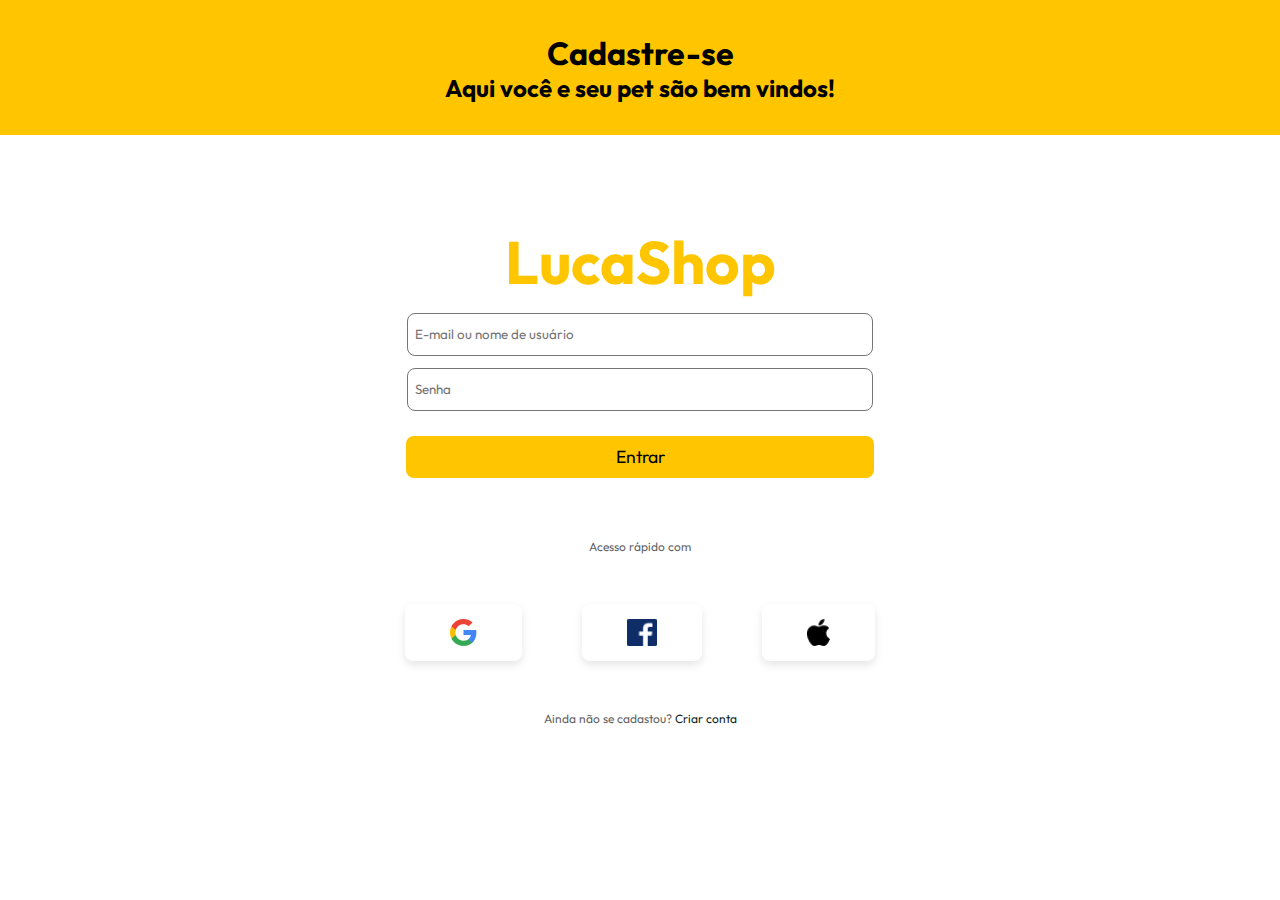
<file: index.html>
<!DOCTYPE html>
<html lang="en">
<head>
    <meta charset="UTF-8">
    <meta name="viewport" content="width=device-width, initial-scale=1.0">
    <link rel="preconnect" href="https://fonts.googleapis.com">
    <link rel="preconnect" href="https://fonts.gstatic.com" crossorigin>
    <link href="https://fonts.googleapis.com/css2?family=Outfit:wght@100;300;400;500;600;700&display=swap" rel="stylesheet">
<link rel="stylesheet" href="style.css">
    
    <title>Document</title>
</head>
<body>
    
    
            <header>
                <h1>Cadastre-se</h1>
                <h2>Aqui você e seu pet são bem vindos!</h2>
            </header>
        
        <div class="login">
            <h1>LucaShop</h1>
            <form action="">
                <div class="info">
                    <input type="email" placeholder="E-mail ou nome de usuário" class="button-info" required></input>
                    <input type="password" placeholder="Senha" class="button-info" required></input>
                    <button class="button-info" id="button-cad">Entrar</button>
                </div>
            </form>
        </div>
    <footer>
    <div class="line">
        <p id="or-sign">Acesso rápido com</p>
        
    </div>
    <div class="cards">
        <img class="card" src="google logo.png" alt="sign with google">
        <img class="card" src="Group.png" alt="sign with facebook">
        <img class="card" src="Vector.png" alt="sign with apple">
    </div>
    <div class="create">
        <p>
            Ainda não se cadastou? <a class="create-acc" href="cadastro.html">Criar conta</a></p>

    </footer>
    
</div>
</body>
</html>
</file>
<file: style.css>
*{
    margin: 0;
    padding: 0;
    font-family: 'Outfit', sans-serif;
}

header{
    color: rgba(0, 0, 0, 1);
    width: 100%;
    height: 15vh;
    background-color: #FFC600;
    display: flex;
    flex-direction: column;
    justify-content: center;
    align-items: center;
}
.login{
    line-height: 75.6px;
    text-align: center;
    margin: auto;
    margin-top: 10vh;
}
.login h1 {
    color: #FFC600;
    font-weight: bold;
    font-size: 60px;
}


.title{
    color: #FFC600;
    font-weight: 700;
    font-size: 5vh;
    line-height: 75.6px;
    text-align: center;
    margin-top: 10vh;
}

.info{
    display: flex;
    flex-direction: column;

}

.button-info{
    color: rgba(109, 106, 106, 1);
    margin: auto;
    width: 50vh;
    height: 3vh;
    margin-top: 12px;
    border-radius: 8px;
    padding: 7px;
    border-style: solid;
    border-width: 0.3mm
}

#button-cad{
    background-color: #FFC600;
    margin-top: 25px;
    color: black;
    font-size: 1.1em;
    width: 52vh;
    height: 42px;
    border-style: none;
}
#button-cad:hover {
    background-color: #FFC600;
    cursor: pointer;
}

#button-cad:active {
    background-color: #ecb901;
    cursor: pointer;
}

footer{
    width: 100%;
    height: 10vh;
    color: rgba(99, 99, 99, 1);
    display: flex;
    flex-direction: column;
    justify-content: center;
    align-items: center;
    margin-top: 8px;
    gap: 10px;
}

footer {
    display: flex;
    flex-direction: column;
    align-items: center;
    text-align: center;
    font-size: 12px;
    margin-top: 10px;
}

.line {
    margin-top: 100px;
}
#or-sign {
    margin-top: 100px;
}


.cards{
    display: flex;
    justify-content: space-evenly;
    margin-top: 10px;
}

.card{
    padding: 15px 45px;
    border-radius: 8px;
    background-color: rgba(255, 255, 255, 1);
    box-shadow: 0 4px 8px rgba(0, 0, 0, 0.1);
    margin: 30px;
}

.card:hover{
    scale: 1.1;
    cursor: pointer;
    }
    
.card:active {
        background-color: #f7f7f7;
        cursor: pointer;
 }

.create{
    margin-top: 10px;
}

.create-acc{
    text-decoration: none;
    color: rgba(12, 31, 34, 1);
}

.create-acc:hover{
    text-decoration: underline;
}

@media screen and (max-width: 500px) {
    
    .button-info{
        color: rgba(109, 106, 106, 1);
        width: 35vh;
        margin:auto;
        margin-top: 12px;
        border-radius: 8px;
        padding: 7px;
        border-style: solid;
        border-width: 0.3mm;
        
    }
    
    #button-cad{
        background-color: #FFC600;
        margin-top: 25px;
        color: black;
        font-size: 1.1em;
        width: 30vh;
        border-style: none;
    }
        
    .card{
        padding: 15px 45px;
        border-radius: 8px;
        background-color: rgba(255, 255, 255, 1);
        box-shadow: 0 4px 8px rgba(0, 0, 0, 0.1);
        margin: 10px;
    }

}

@media screen and (max-width: 400px) {
    
    .button-info{
        color: rgba(109, 106, 106, 1);
        width: 35vh;
        margin:auto;
        margin-top: 12px;
        border-radius: 8px;
        padding: 7px;
        border-style: solid;
        border-width: 0.3mm;
        
    }
    
    #button-cad{
        background-color: #FFC600;
        margin-top: 25px;
        color: black;
        font-size: 1.1em;
        width: 30vh;
        border-style: none;
    }
        
    .card{
        padding: 15px 45px;
        border-radius: 8px;
        background-color: rgba(255, 255, 255, 1);
        box-shadow: 0 4px 8px rgba(0, 0, 0, 0.1);
        margin: 5px;
    }

    }

@media screen and (max-width: 375px) {
    header {
        color: rgba(0, 0, 0, 1);
        font-size: 2vh;
        width: 100%;
        height: 15vh;
        background-color: #FFC600;
        display: flex;
        flex-direction: column;
        justify-content: center;
        align-items: center;
    }

    .button-info{
        color: rgba(109, 106, 106, 1);
        width: 35vh;
        margin:auto;
        margin-top: 12px;
        border-radius: 8px;
        padding: 7px;
        border-style: solid;
        border-width: 0.3mm;
        
    }
    
    #button-cad{
        background-color: #FFC600;
        margin-top: 25px;
        color: black;
        font-size: 1.1em;
        width: 30vh;
        border-style: none;
    }
        
    .card{
        padding: 10px 30px;
        border-radius: 8px;
        background-color: rgba(255, 255, 255, 1);
        box-shadow: 0 4px 8px rgba(0, 0, 0, 0.1);
        margin: 5px;
        width: 20px;
        height: 20px;
    }

    .cards{
        display: flex;
        justify-content: space-evenly;
        margin-top: 10px;
        
    }
    .login{
        line-height: 75.6px;
        text-align: center;
        margin: auto;
        margin-top: 10px;
    }
    
}
</file>
